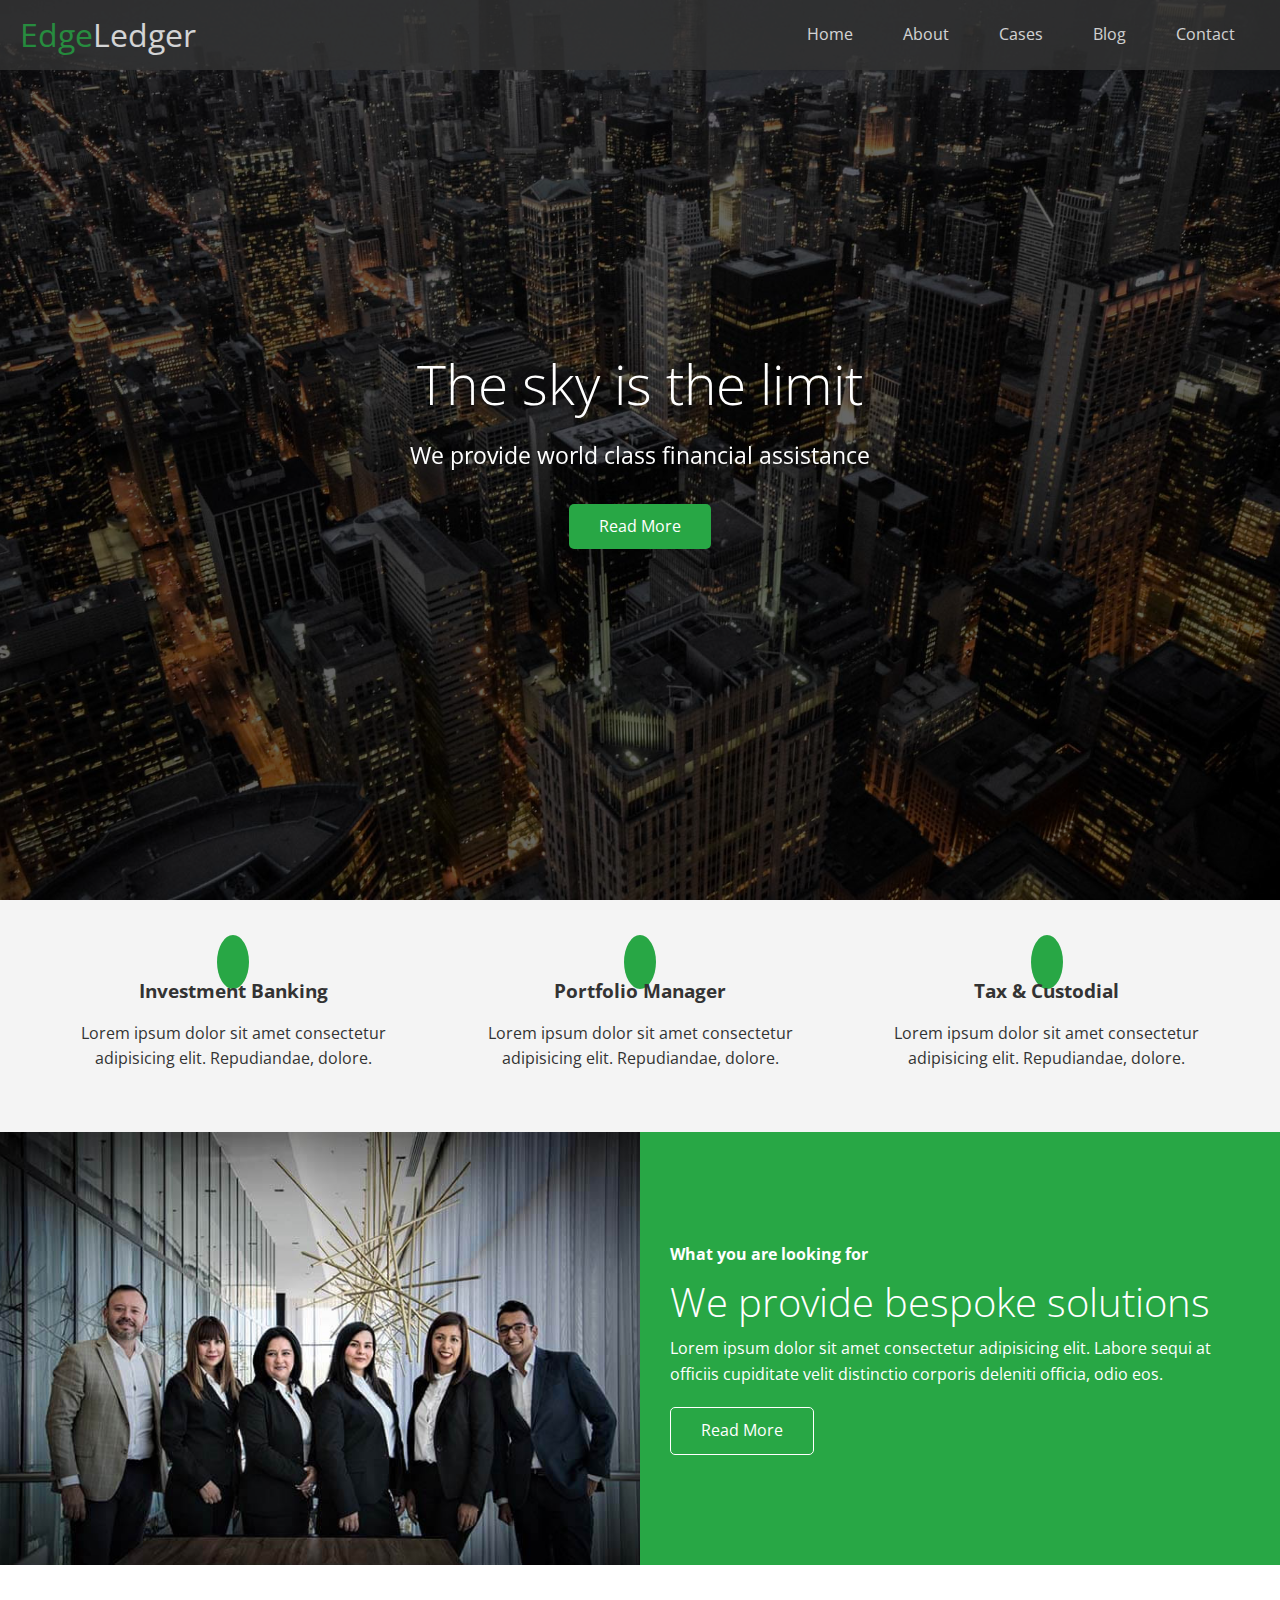
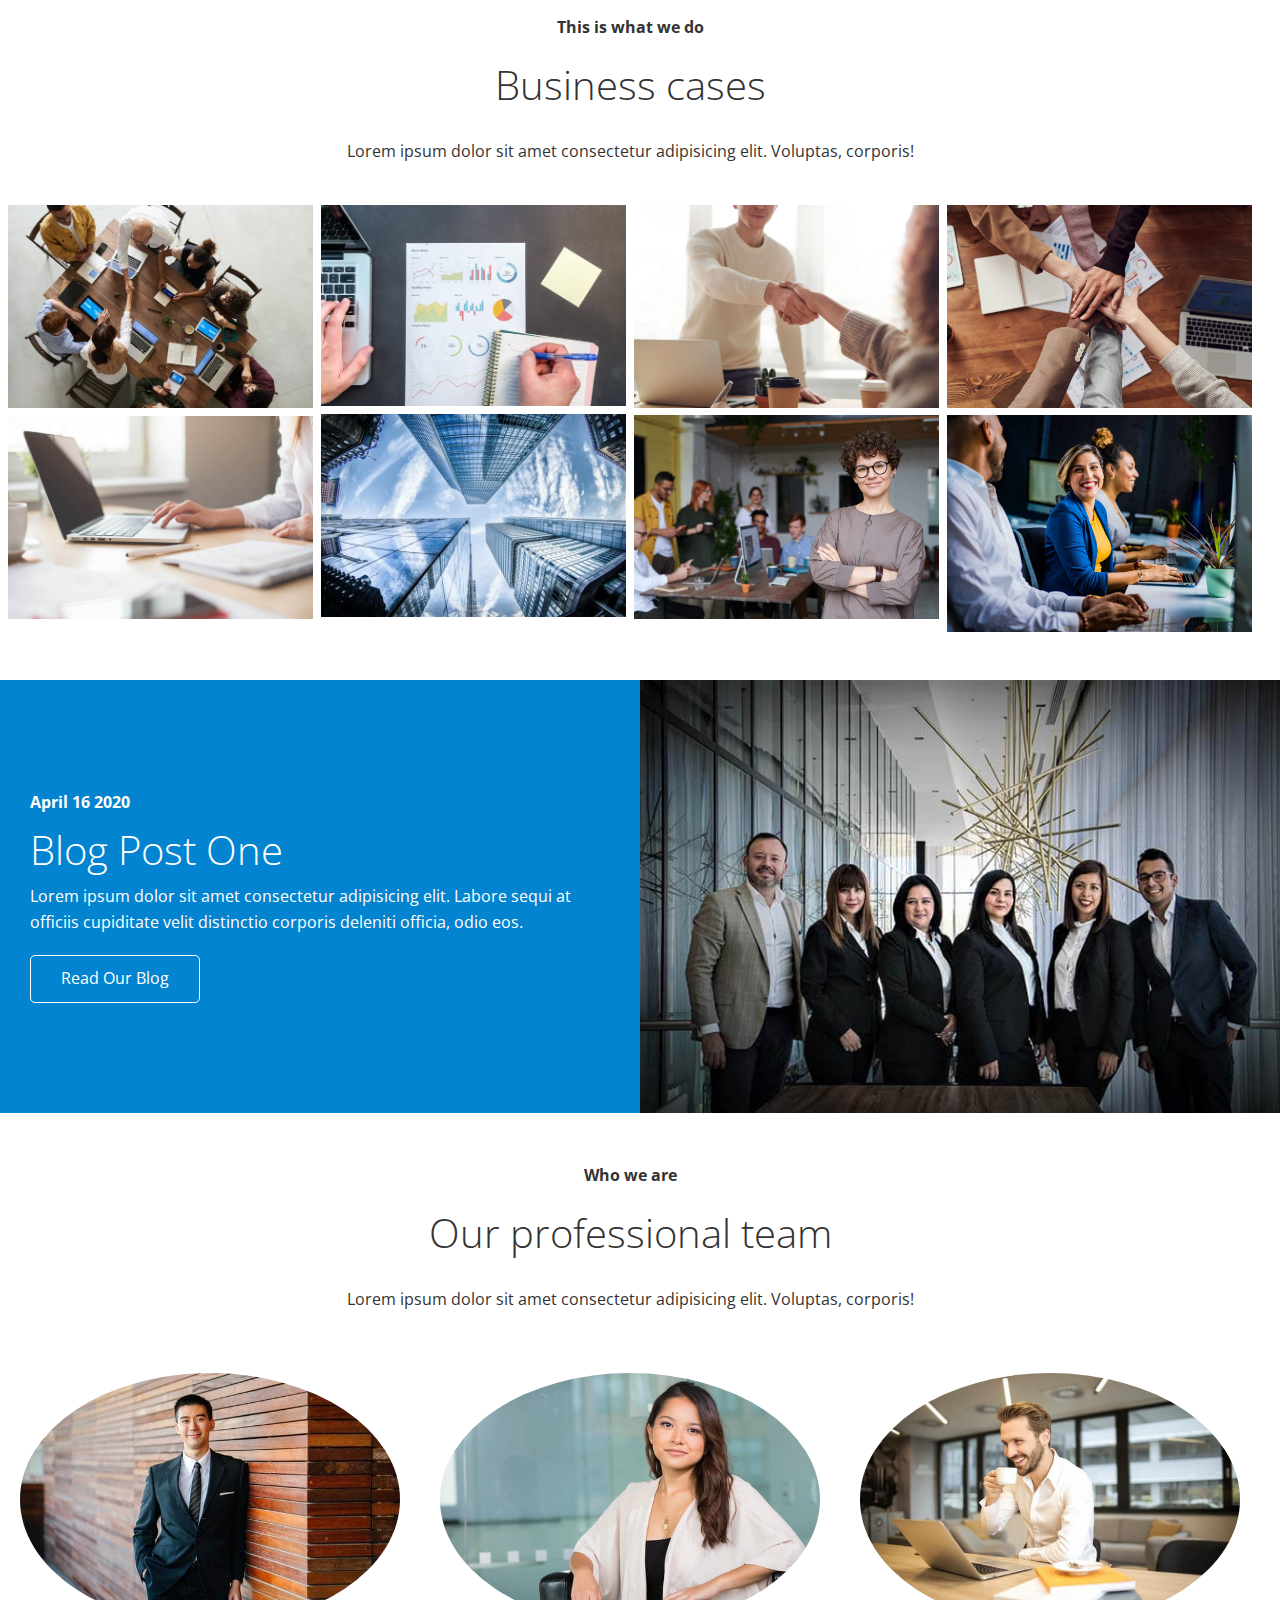
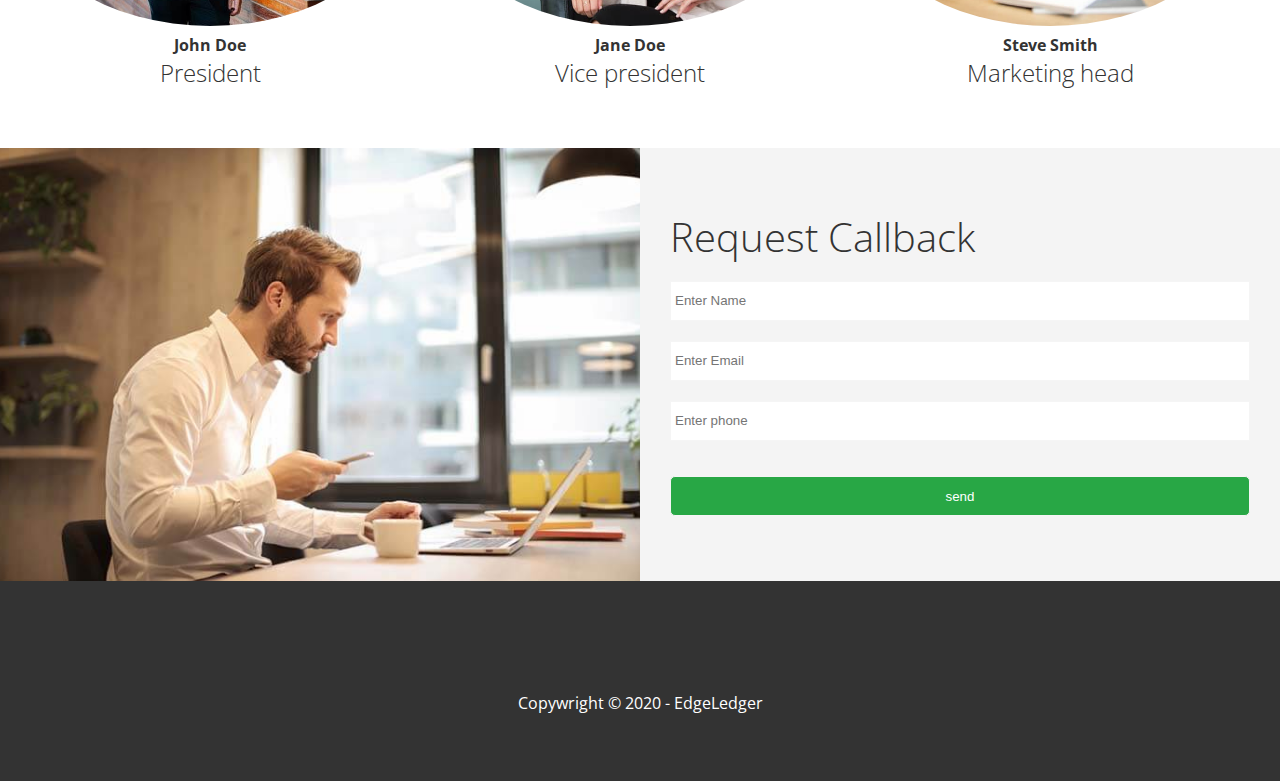
<file: index.html>
<!DOCTYPE html>
<html lang="en">
<head>
  <meta charset="UTF-8">
  <meta http-equiv="X-UA-Compatible" content="IE=edge">
  <meta name="viewport" content="width=device-width, initial-scale=1.0">
  <!-- UTILITY.CSS COMES FIRST INCASE YOU WANNA OVERRIDE ANYTHING IN YOUR MAIN STYLE SHEET SO IT COMES NEXT -->
  <!-- FONT AWESOME -->
  <link rel="stylesheet" href="https://cdnjs.cloudflare.com/ajax/libs/font-awesome/6.3.0/css/all.min.css" 
  integrity="sha512-SzlrxWUlpfuzQ+pcUCosxcglQRNAq/DZjVsC0lE40xsADsfeQoEypE+enwcOiGjk/bSuGGKHEyjSoQ1zVisanQ=="
   crossorigin="anonymous" referrerpolicy="no-referrer" />
  <link rel="stylesheet" href="./css/utilities.css">
  <link rel="stylesheet" href="./css/style.css">
  <title>Welcome to EdgeLedger</title>
</head>
<body id="home">
  <header class="hero">
    <div id="navbar" class="navbar">
      <h1 class="logo">
        <span class="text-primary"><i class="fa-solid fa-book-open"></i> Edge</span>Ledger
      </h1>

      <nav>
        <ul>
          <li><a href="#home">Home</a></li>
          <li><a href="#about">About</a></li>
          <li><a href="#cases">Cases</a></li>
          <li><a href="#blog">Blog</a></li>
          <li><a href="#contact">Contact</a></li>
        </ul>
      </nav>
    </div>
    <div class="content">
        <h1>The sky is the limit</h1>
        <p>We provide world class financial assistance</p>
        <a href="#about" class="btn"><i class="fas fa-chevron-right"></i> Read More</a>
    </div>
  </header>

  <main>
    <!-- About: icons -->
    <section id="about" class="icons bg-light">
        <div class="flex-items">
          <div>
            <i class="fas fa-university fa-2x"></i> 
            <div>
              <h3>Investment Banking</h3>
              <p>Lorem ipsum dolor sit amet consectetur adipisicing elit. Repudiandae, dolore.</p>
            </div>
          </div>

          <div>
            <i class="fas fa-book-reader fa-2x"></i> 
            <div>
              <h3>Portfolio Manager</h3>
              <p>Lorem ipsum dolor sit amet consectetur adipisicing elit. Repudiandae, dolore.</p>
            </div>
          </div>

          <div>
            <i class="fas fa-pencil-alt fa-2x"></i> 
            <div>
              <h3>Tax & Custodial</h3>
              <p>Lorem ipsum dolor sit amet consectetur adipisicing elit. Repudiandae, dolore.</p>
            </div>
          </div>
          
        </div>
    </section>

  <!-- About: solutions -->
  <section class="solutions flex-columns">
    <div class="row">
      <div class="column">
        <div class="column-1">
          <img src="./images/home/people.jpg" alt="">
        </div>
      </div>
      <div class="column">
        <div class="column-2 bg-primary">
          <h4>What you are looking for</h4>
          <h2>We provide bespoke solutions</h2>
          <p>Lorem ipsum dolor sit amet consectetur adipisicing elit.
             Labore sequi at officiis cupiditate velit distinctio corporis
             deleniti officia, odio eos.</p>
             <a href="#" class="btn btn-outline">
                <i class="fas fa-chevron"></i>
                Read More
             </a>
        </div>
      </div>
    </div>
  </section>

  <!-- CASES -->
  <section id="cases" class="cases flex-grid section-padding">
    <header class="section-header">
      <h4>This is what we do</h4>
      <h2>Business cases</h2>
      <p>Lorem ipsum dolor sit amet consectetur adipisicing elit. Voluptas, corporis!</p>
    </header>
    <div class="row">
      <div class="column">
        <img src="./images/cases/cases1.jpg" alt="">
        <img src="./images/cases/cases2.jpg" alt="">
      </div>
      <div class="column">
        <img src="./images/cases/cases3.jpg" alt="">
        <img src="./images/cases/cases4.jpg" alt="">
      </div>
      <div class="column">
        <img src="./images/cases/cases5.jpg" alt="">
        <img src="./images/cases/cases6.jpg" alt="">
      </div>
      <div class="column">
        <img src="./images/cases/cases7.jpg" alt="">
        <img src="./images/cases/cases8.jpg" alt="">
      </div>
    </div>
  </section>

  <!-- BLOG -->
  <section id="blog" class="solutions flex-columns flex-reverse">
    <div class="row">
      <div class="column">
        <div class="column-1">
          <img src="./images/home/people.jpg" alt="">
        </div>
      </div>
      <div class="column">
        <div class="column-2 bg-secondary">
          <h4>April 16 2020</h4>
          <h2>Blog Post One</h2>
          <p>Lorem ipsum dolor sit amet consectetur adipisicing elit.
             Labore sequi at officiis cupiditate velit distinctio corporis
             deleniti officia, odio eos.</p>
             <a href="blog.html" class="btn btn-outline">
                <i class="fas fa-chevron"></i>
                Read Our Blog
             </a>
        </div>
      </div>
    </div>
  </section>

  <!-- TEAM -->
  <section id="team" class="team section-padding">
    <header class="section-header">
      <h4>Who we are </h4>
      <h2>Our professional team</h2>
      <p>Lorem ipsum dolor sit amet consectetur adipisicing elit. Voluptas, corporis!</p>
    </header>
    <div class="flex-items">
      <div>
        <img src="./images/team/person1.jpg" alt="">
        <h4>John Doe</h4>
        <h2>President</h2>
      </div>
      <div>
        <img src="./images/team/person2.jpg" alt="">
        <h4>Jane Doe</h4>
        <h2>Vice president</h2>
      </div>
      <div>
        <img src="./images/team/person3.jpg" alt="">
        <h4>Steve Smith</h4>
        <h2>Marketing head</h2>
      </div>
    </div>
  </section>

  <!-- CONTACT -->

  <section id="contact" class="contact flex-columns">
    <div class="row">
      <div class="column">
        <div class="column-1">
          <img src="./images/home/contact.jpg" alt="">
        </div>
      </div>
      
      <div class="column">
        <div class="column-2 bg-light">
          <form action="" class="callback-form">
            <h2>Request Callback</h2>
            <div class="form-control">
              <label for="name"></label>
              <input type="text" id="name" name="name" placeholder="Enter Name">
            </div>
            <div class="form-control">
              <label for="email"></label>
              <input type="email" id="email" name="email" placeholder="Enter Email">
            </div>
            <div class="form-control">
              <label for="phone"></label>
              <input type="phone" id="phone" name="phone" placeholder="Enter phone">
            </div>
            <div>
              <input type="submit" id="submit" value="send" class="btn">
            </div>
          </form>
        </div>
      </div>
    </div>
  </section>
  </main>

  <footer class="footer bg-dark">
    <div class="social">
      <a href="#"><i class="fab fa-facebook fa-2x"></i></a>
      <a href="#"><i class="fab fa-twitter fa-2x"></i></a>
      <a href="#"><i class="fab fa-youtube fa-2x"></i></a>
      <a href="#"><i class="fab fa-linkedin fa-2x"></i></a>
    </div>
    <p>Copywright &copy; 2020 - EdgeLedger</p>
  </footer>
  
</body>
</html>
</file>
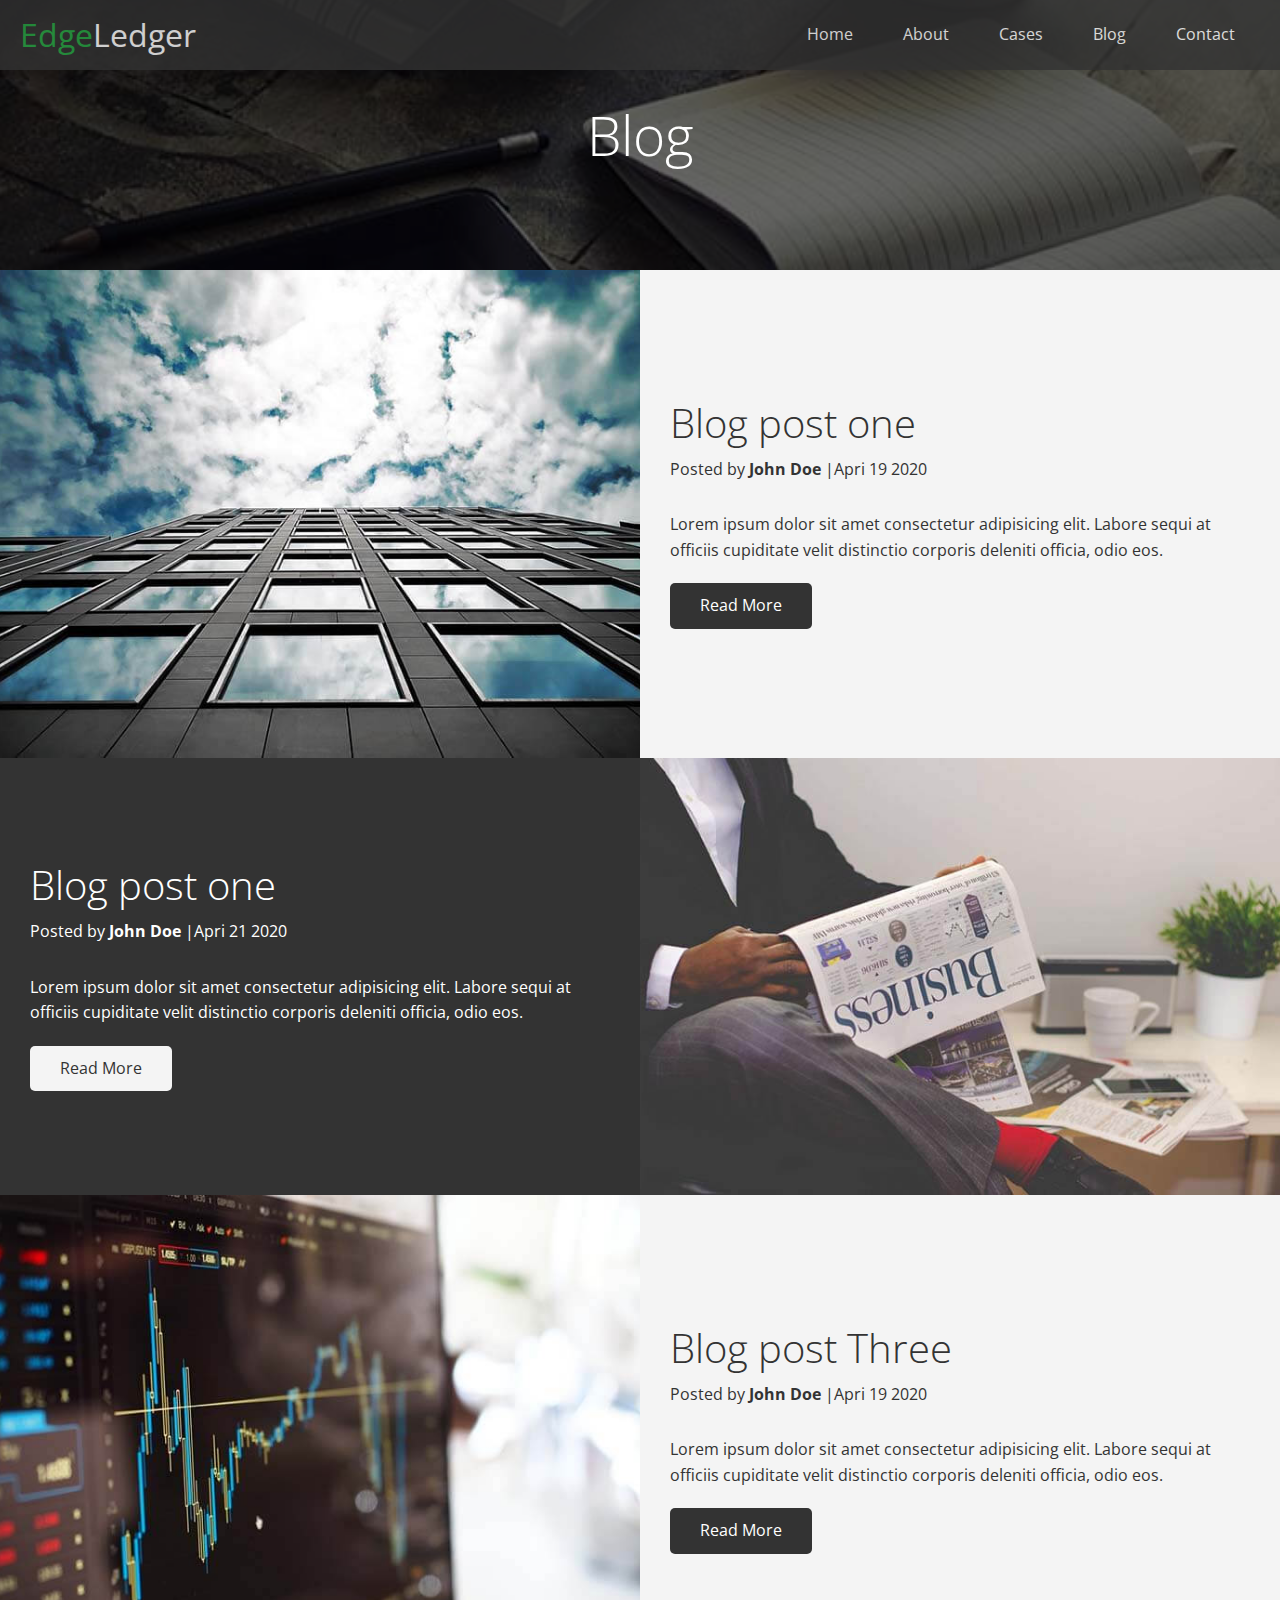
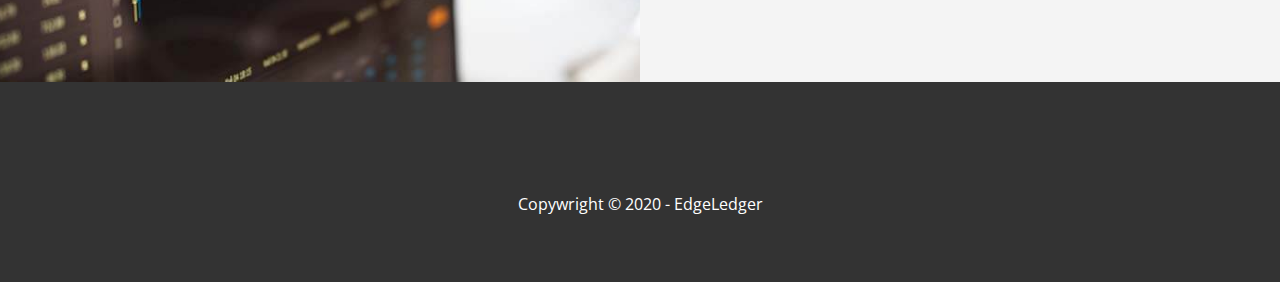
<file: blog.html>
<!DOCTYPE html>
<html lang="en">
<head>
  <meta charset="UTF-8">
  <meta http-equiv="X-UA-Compatible" content="IE=edge">
  <meta name="viewport" content="width=device-width, initial-scale=1.0">
  <!-- UTILITY.CSS COMES FIRST INCASE YOU WANNA OVERRIDE ANYTHING IN YOUR MAIN STYLE SHEET SO IT COMES NEXT -->
  <!-- FONT AWESOME -->
  <link rel="stylesheet" href="https://cdnjs.cloudflare.com/ajax/libs/font-awesome/6.3.0/css/all.min.css" 
  integrity="sha512-SzlrxWUlpfuzQ+pcUCosxcglQRNAq/DZjVsC0lE40xsADsfeQoEypE+enwcOiGjk/bSuGGKHEyjSoQ1zVisanQ=="
   crossorigin="anonymous" referrerpolicy="no-referrer" />
  <link rel="stylesheet" href="./css/utilities.css">
  <link rel="stylesheet" href="./css/style.css">
  <title>Read out blog</title>
</head>
<body id="home">
  <header class="hero blog">
    <div id="navbar" class="navbar">
      <h1 class="logo">
        <span class="text-primary"><i class="fa-solid fa-book-open"></i> Edge</span>Ledger
      </h1>

      <nav>
        <ul>
          <li><a href="index.html">Home</a></li>
          <li><a href="index.html#about">About</a></li>
          <li><a href="index.html#cases">Cases</a></li>
          <li><a href="index.html#blog">Blog</a></li>
          <li><a href="index.html#contact">Contact</a></li>
        </ul>
      </nav>
    </div>
    <div class="content">
        <h1>Blog</h1>
    </div>
  </header>

  <main>
    <article class="flex-columns">
      <div class="row">
        <div class="column">
          <div class="column-1">
            <img src="./images/blog/blog1.jpg" alt="">
          </div>
        </div>
        <div class="column">
          <div class="column-2 bg-light">
            <h2>Blog post one</h2>
            <p class="meta">
              <i class="fas fa-user"></i> Posted by <strong>John Doe</strong> |Apri 19 2020
            </p>
            <p>Lorem ipsum dolor sit amet consectetur adipisicing elit.
               Labore sequi at officiis cupiditate velit distinctio corporis
               deleniti officia, odio eos.</p>
               <a href="post.html" class="btn btn-dark">
                  <i class="fas fa-chevron"></i>
                  Read More
               </a>
          </div>
        </div>
      </div>
    </article>
    
    <article class="flex-columns flex-reverse" >
      <div class="row">
        <div class="column">
          <div class="column-1">
            <img src="./images/blog/blog2.jpg" alt="">
          </div>
        </div>
        <div class="column">
          <div class="column-2 bg-dark">
            <h2>Blog post one</h2>
            <p class="meta">
              <i class="fas fa-user"></i> Posted by <strong>John Doe</strong> |Apri 21 2020
            </p>
            <p>Lorem ipsum dolor sit amet consectetur adipisicing elit.
               Labore sequi at officiis cupiditate velit distinctio corporis
               deleniti officia, odio eos.</p>
               <a href="post.html" class="btn btn-light">
                  <i class="fas fa-chevron"></i>
                  Read More
               </a>
          </div>
        </div>
      </div>
    </article>

    <article class="flex-columns">
      <div class="row">
        <div class="column">
          <div class="column-1">
            <img src="./images/blog/blog3.jpg" alt="">
          </div>
        </div>
        <div class="column">
          <div class="column-2 bg-light">
            <h2>Blog post Three</h2>
            <p class="meta">
              <i class="fas fa-user"></i> Posted by <strong>John Doe</strong> |Apri 19 2020
            </p>
            <p>Lorem ipsum dolor sit amet consectetur adipisicing elit.
               Labore sequi at officiis cupiditate velit distinctio corporis
               deleniti officia, odio eos.</p>
               <a href="post.html" class="btn btn-dark">
                  <i class="fas fa-chevron"></i>
                  Read More
               </a>
          </div>
        </div>
      </div>
    </article>
  </main>

  <footer class="footer bg-dark">
    <div class="social">
      <a href="#"><i class="fab fa-facebook fa-2x"></i></a>
      <a href="#"><i class="fab fa-twitter fa-2x"></i></a>
      <a href="#"><i class="fab fa-youtube fa-2x"></i></a>
      <a href="#"><i class="fab fa-linkedin fa-2x"></i></a>
    </div>
    <p>Copywright &copy; 2020 - EdgeLedger</p>
  </footer>
  
</body>
</html>
</file>
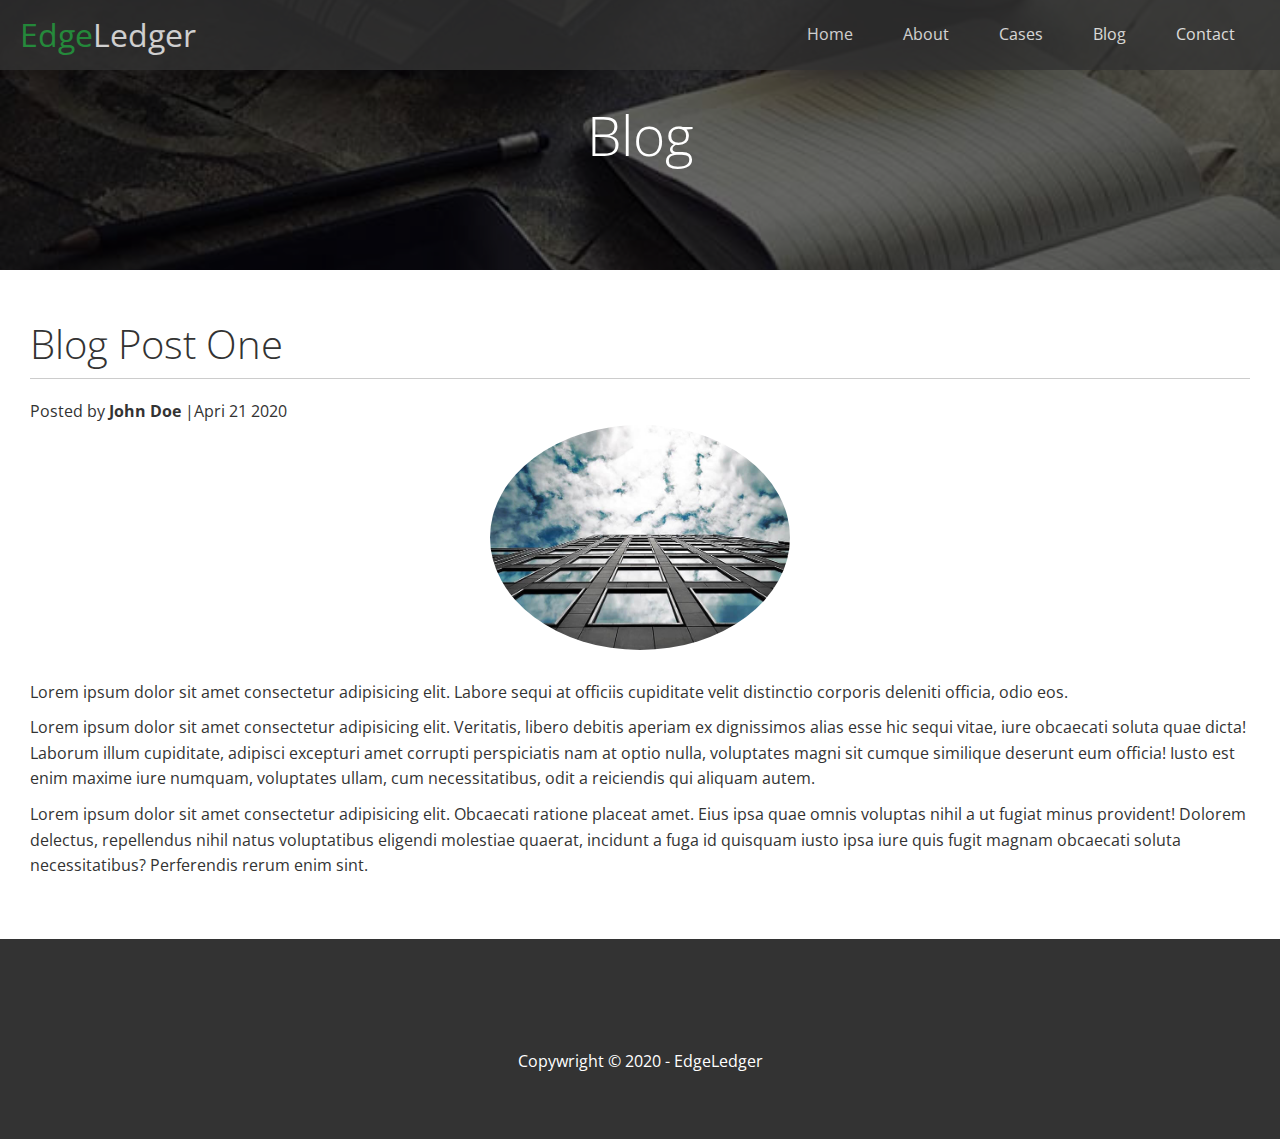
<file: post.html>
<!DOCTYPE html>
<html lang="en">
<head>
  <meta charset="UTF-8">
  <meta http-equiv="X-UA-Compatible" content="IE=edge">
  <meta name="viewport" content="width=device-width, initial-scale=1.0">
  <!-- FOR FAVICON -->
  <link rel="shortcut icon" type="image/x-icon" href="/favicon.ico">
  <!-- UTILITY.CSS COMES FIRST INCASE YOU WANNA OVERRIDE ANYTHING IN YOUR MAIN STYLE SHEET SO IT COMES NEXT -->
  <!-- FONT AWESOME -->
  <link rel="stylesheet" href="https://cdnjs.cloudflare.com/ajax/libs/font-awesome/6.3.0/css/all.min.css" 
  integrity="sha512-SzlrxWUlpfuzQ+pcUCosxcglQRNAq/DZjVsC0lE40xsADsfeQoEypE+enwcOiGjk/bSuGGKHEyjSoQ1zVisanQ=="
   crossorigin="anonymous" referrerpolicy="no-referrer" />
  <link rel="stylesheet" href="./css/utilities.css">
  <link rel="stylesheet" href="./css/style.css">
  
  <title>Post One</title>
</head>
<body id="home">
  <header class="hero blog">
    <div id="navbar" class="navbar">
      <h1 class="logo">
        <span class="text-primary"><i class="fa-solid fa-book-open"></i> Edge</span>Ledger
      </h1>

      <nav>
        <ul>
          <li><a href="index.html">Home</a></li>
          <li><a href="index.html#about">About</a></li>
          <li><a href="index.html#cases">Cases</a></li>
          <li><a href="index.html#blog">Blog</a></li>
          <li><a href="index.html#contact">Contact</a></li>
        </ul>
      </nav>
    </div>
    <div class="content">
        <h1>Blog</h1>
    </div>
  </header>

  <main>
    <section class="post">
      <h2>Blog Post One</h2>
            <p class="meta">
              <i class="fas fa-user"></i> Posted by <strong>John Doe</strong> |Apri 21 2020
              <img src="images/blog/blog1.jpg" alt="">
            </p>
            <p>Lorem ipsum dolor sit amet consectetur adipisicing elit.
               Labore sequi at officiis cupiditate velit distinctio corporis
               deleniti officia, odio eos.</p>
            <p>Lorem ipsum dolor sit amet consectetur adipisicing elit. Veritatis, libero 
              debitis aperiam ex dignissimos alias esse hic sequi vitae, iure obcaecati 
              soluta quae dicta! Laborum illum cupiditate, adipisci excepturi amet corrupti
               perspiciatis nam at optio nulla, voluptates magni sit cumque similique deserunt eum officia! Iusto est enim maxime iure numquam, voluptates ullam,
               cum necessitatibus, odit a reiciendis qui aliquam autem.</p>
            <p>Lorem ipsum dolor sit amet consectetur adipisicing elit. Obcaecati ratione 
              placeat amet. Eius ipsa quae omnis voluptas nihil a ut fugiat minus provident!
               Dolorem delectus, repellendus nihil natus voluptatibus eligendi molestiae 
               quaerat, incidunt a fuga id quisquam iusto ipsa iure quis fugit magnam obcaecati 
              soluta necessitatibus? Perferendis rerum enim sint.</p>
            
            
            
    </section>
  </main>

  <footer class="footer bg-dark">
    <div class="social">
      <a href="#"><i class="fab fa-facebook fa-2x"></i></a>
      <a href="#"><i class="fab fa-twitter fa-2x"></i></a>
      <a href="#"><i class="fab fa-youtube fa-2x"></i></a>
      <a href="#"><i class="fab fa-linkedin fa-2x"></i></a>
    </div>
    <p>Copywright &copy; 2020 - EdgeLedger</p>
  </footer>
  
</body>
</html>
</file>
<file: css/utilities.css>
/* TEXT COLORS */
.text-primary{
  color: #28a745;
}


.text-secondary{
  color: #0284d0;
}

.btn{
  cursor: pointer;
  display: inline-block;
  padding: 10px 30px;
  color: #fff;
  background: #28a745;
  border: none;
  border-radius: 5px;
}

.btn:hover{
  opacity: 0.9;
}

.btn-primary, .bg-primary{
  background: #28a745;
  color: #fff;
}

.btn-secondary, .bg-secondary{
  background: #0284d0;
  color: #fff;
}

.btn-dark, .bg-dark{
  background: #333;
  color: #fff;
}

.btn-light, .bg-light{
  background: #f4f4f4;
  color: #333;
}

.btn-outline{
  background: transparent;
  border: 1px solid #fff;
}

/* FLEX ITEMS */

.flex-items{
  display: flex;
  align-items: center;
  justify-content: center;
  text-align: center;
  height: 100%;
}

.flex-items > div{
  padding: 20px;
}

/* FLEX COLUMNS */

.flex-columns.flex-reverse .row{
  flex-direction: row-reverse ;
}

.flex-columns .row{
  display: flex;
  flex-direction: row;
  flex-wrap: wrap;
  width: 100%;
}


.flex-columns .column{
  display: flex;
  flex-direction: column;
  flex-basis: 100%;
  flex: 1;
}

.flex-columns .column .column-1,
.flex-columns .column .column-2{
  height: 100%;
}

.flex-columns img{
  width: 100%;
  height: 100%;
  object-fit: cover;
}

.flex-columns .column-2{
  display: flex;
  flex-direction: column;
  align-items: flex-start;
  justify-content: center;
  padding: 30px;
}

.flex-columns h2{
  font-size: 40px;
  font-weight: 100;
}
.flex-columns h4{
  margin-bottom: 10px;
}
.flex-columns p{
  margin-bottom: 20px;
}



/* SECTION HEADER */

.section-header{
  padding: 30px;
  display: flex;
  flex-direction: column;
  align-items: center;
  justify-content: center;
  text-align: center;
}


.section-header h2{
  font-size: 40px;
  margin: 20px 0;
}

.section-padding{
  padding: 20px 20px 40px 0;
}

/* Flex grid */

.flex-grid .row{
  display: flex;
  flex-wrap: wrap;
  padding: 0 4px;
}

.flex-grid .column{
  flex: 25%;
  max-width: 25%;
  padding: 0 4px;
}
</file>
<file: css/style.css>
@import url('https://fonts.googleapis.com/css2?family=Open+Sans:wght@300;400&display=swap');

*{
  box-sizing: border-box;
  padding: 0;
  margin: 0;
}

body{
  font-family: 'Open sans', sans-serif;
  background: #fff;
  color: #333;
  line-height: 1.6;
}

ul{
  list-style: none;
}

a{
  color: #333;
  text-decoration: none;
}

h1, h2{
  line-height: 1.2;
  font-weight: 300;
}

p{
  margin: 10px 0; 
}


img{
  width: 100%;
}

/* NAV BAR */

.navbar{
  display: flex;
  align-items: center;
  justify-content: space-between;
  background-color: #333;
  color: white;
  opacity: 0.8;
  width: 100%;
  height: 70px;
  position: fixed;
  top: 0px;
  padding: 0 20px;
}

.navbar a{
  color: #fff;
  padding: 10px 20px;
  margin: 0 5px;
}

.navbar a:hover{
  color: #28a745;
  border-bottom: 2px solid #28a745;;
}
.navbar ul{
  display: flex;
  
}

 .logo{
  /* font weight does not require pixels ok! */
  font-weight: 400;
}

ul{
  align-items: flex-start;
} 


/* HEADER */

.hero{
  background: url('../images/home/showcase.jpg') no-repeat center center/cover;
  height: 100vh;
  position: relative;
  color: #fff;
}

.hero .content{
  display: flex;
  flex-direction: column;
  align-items: center;
  justify-content: center;
  text-align: center;
  height: 100%;
  padding: 0 20px;
}

.hero .content h1{
  font-size: 55px;
}
.hero .content p{
  font-size: 23px;
  max-width: 600px;
  margin: 20px 0 30px ;
}

/* WORKING WITH OVERLAY */
/* PSEUDO SELECTOR AND CREATING AN 0VERLAY FOR THE WEBSITE */
.hero::before{
  content: '';
  position: absolute;
  top: 0;
  left: 0;
  width: 100%;
  height: 100%;
  background: rgba(0,0,0,0.6);
  /* background: black;
  opacity: 0.6; */
}


.hero *{
  z-index: 10;
}

.hero.blog{
  background: url(../images/home/blog.jpg) no-repeat center center/cover;
  height: 30vh;
}
/* ICONS  */


.icons{
  padding: 30px;
}

.icons h3{
  font-weight: bold;
  margin-bottom: 15px;
}

.icons i{
  background-color: #28a745;
  color: #fff;
  padding: 1rem;
  border-radius: 50% ;
  margin-bottom: 15px;
}

.cases img:hover{
  opacity: 0.7;
}

.team img{
  border-radius: 50%;
}

/* CALL BACK FORM */
.callback-form{
  width: 100%;
  padding: 20px 0;
}

.callback-form label{
  display: block;
  margin-bottom: 20px;
}

.callback-form .form-control{
  margin-bottom: 15px;
}

.callback-form input{
  width: 100%;
  padding: 4px;
  height: 40px;
  border: #f5f5f5 1px solid;
}

.callback-form input:focus{
  outline-color:  #28a745;
}

.callback-form .btn{
  padding: 12px 0;
  margin-top: 20px;
}

/* POST */

.post{
  padding: 50px 30px;
}

.post h2{
  font-size: 40px;
  margin-bottom: 20px;
  padding-bottom: 10px;
  border-bottom: #ccc 1px solid;
}

.post .meta{
  margin-bottom: 30px;
}

.post img{
  width: 300px;
  border-radius: 50%;
  display: block;
  margin: 0 auto 30px;
}


/* FOOTER */

.footer{
  display: flex;
  flex-direction: column;
  align-items: center;
  justify-content: center;
  text-align: center;
  height: 200px;
}

.footer a{
  color: #f2f2f2;
  padding: 10px;
}

.social{
  padding-top: 20px ;
}

.footer .social > *{
  margin-right: 30px;
}

.footer a:hover{
  color: #28a745;
}

/* MOBILE */
@media(max-width: 768px) {
  .navbar{
    flex-direction: column;
    height: 120px;
    padding: 20px;
  }

  .navbar a{
    padding: 10px 10px;
    margin: 0 3px;
  }

  .flex-items{
    flex-direction: column;
  }

  .flex-columns .column, .flex-grid .column{
    flex: 100%;
    max-width: 100%;
  }

  .team img{
    width: 70%;
  }
}
</file>
